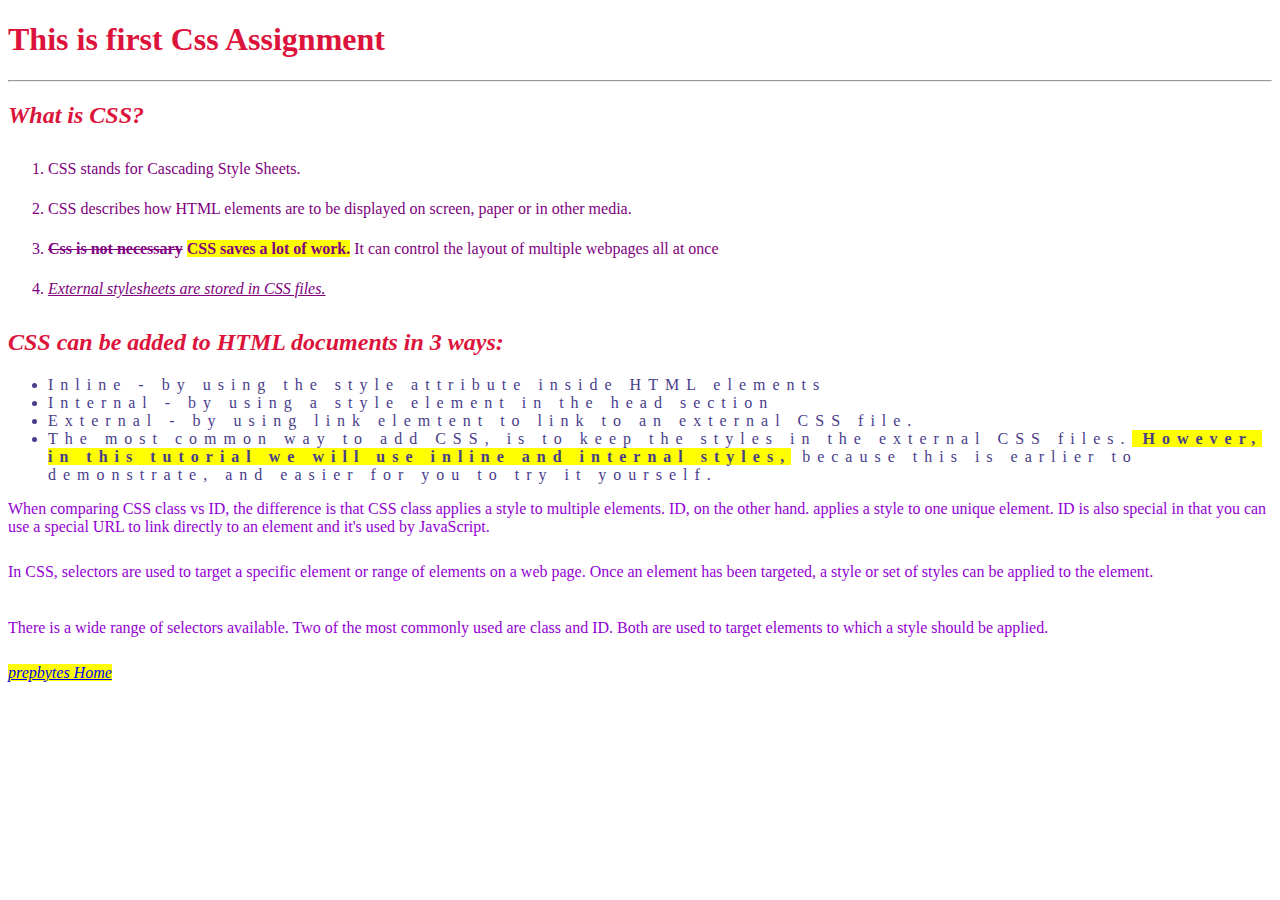
<file: HANDSON_1/index.html>
<!DOCTYPE html>
<html lang="en">
  <head>
    <meta charset="UTF-8" />
    <meta http-equiv="X-UA-Compatible" content="IE=edge" />
    <meta name="viewport" content="width=device-width, initial-scale=1.0" />
    <title>Document</title>
    <link rel="stylesheet" href="./style.css" />
  </head>
  <body>
    <h1 class="head">This is first Css Assignment</h1>
    <hr />
    <h2 class="head itl">What is CSS?</h2>
    <div id="list">
      <ol>
        <li>CSS stands for Cascading Style Sheets.</li>
        <li>
          CSS describes how HTML elements are to be displayed on screen, paper
          or in other media.
        </li>
        <li>
          <span id="cut">Css is not necessary</span>
          <span class="bg">CSS saves a lot of work.</span> It can control the
          layout of multiple webpages all at once
        </li>
        <li>
          <span id="under">External stylesheets are stored in CSS files.</span>
        </li>
      </ol>
    </div>
    <h2 class="head itl">CSS can be added to HTML documents in 3 ways:</h2>
    <div id="list2">
      <ul>
        <li>Inline - by using the style attribute inside HTML elements</li>
        <li>Internal - by using a style element in the head section</li>
        <li>
          External - by using link elemtent to link to an external CSS file.
        </li>
        <li>
          The most common way to add CSS, is to keep the styles in the external
          CSS files.<span class="bg">
            However, in this tutorial we will use inline and internal
            styles,</span
          >
          because this is earlier to demonstrate, and easier for you to try it
          yourself.
        </li>
      </ul>
    </div>
    <p class="para">
      When comparing CSS class vs ID, the difference is that CSS class applies a
      style to multiple elements. ID, on the other hand. applies a style to one
      unique element. ID is also special in that you can use a special URL to
      link directly to an element and it's used by JavaScript.
    </p>
    <p class="para space">
      In CSS, selectors are used to target a specific element or range of
      elements on a web page. Once an element has been targeted, a style or set
      of styles can be applied to the element.
    </p>
    <p class="para space">
      There is a wide range of selectors available. Two of the most commonly
      used are class and ID. Both are used to target elements to which a style
      should be applied.
    </p>
    <span class="new">
      <a href="https://www.prepbytes.com/">prepbytes Home</a>
    </span>
  </body>
</html>
</file>
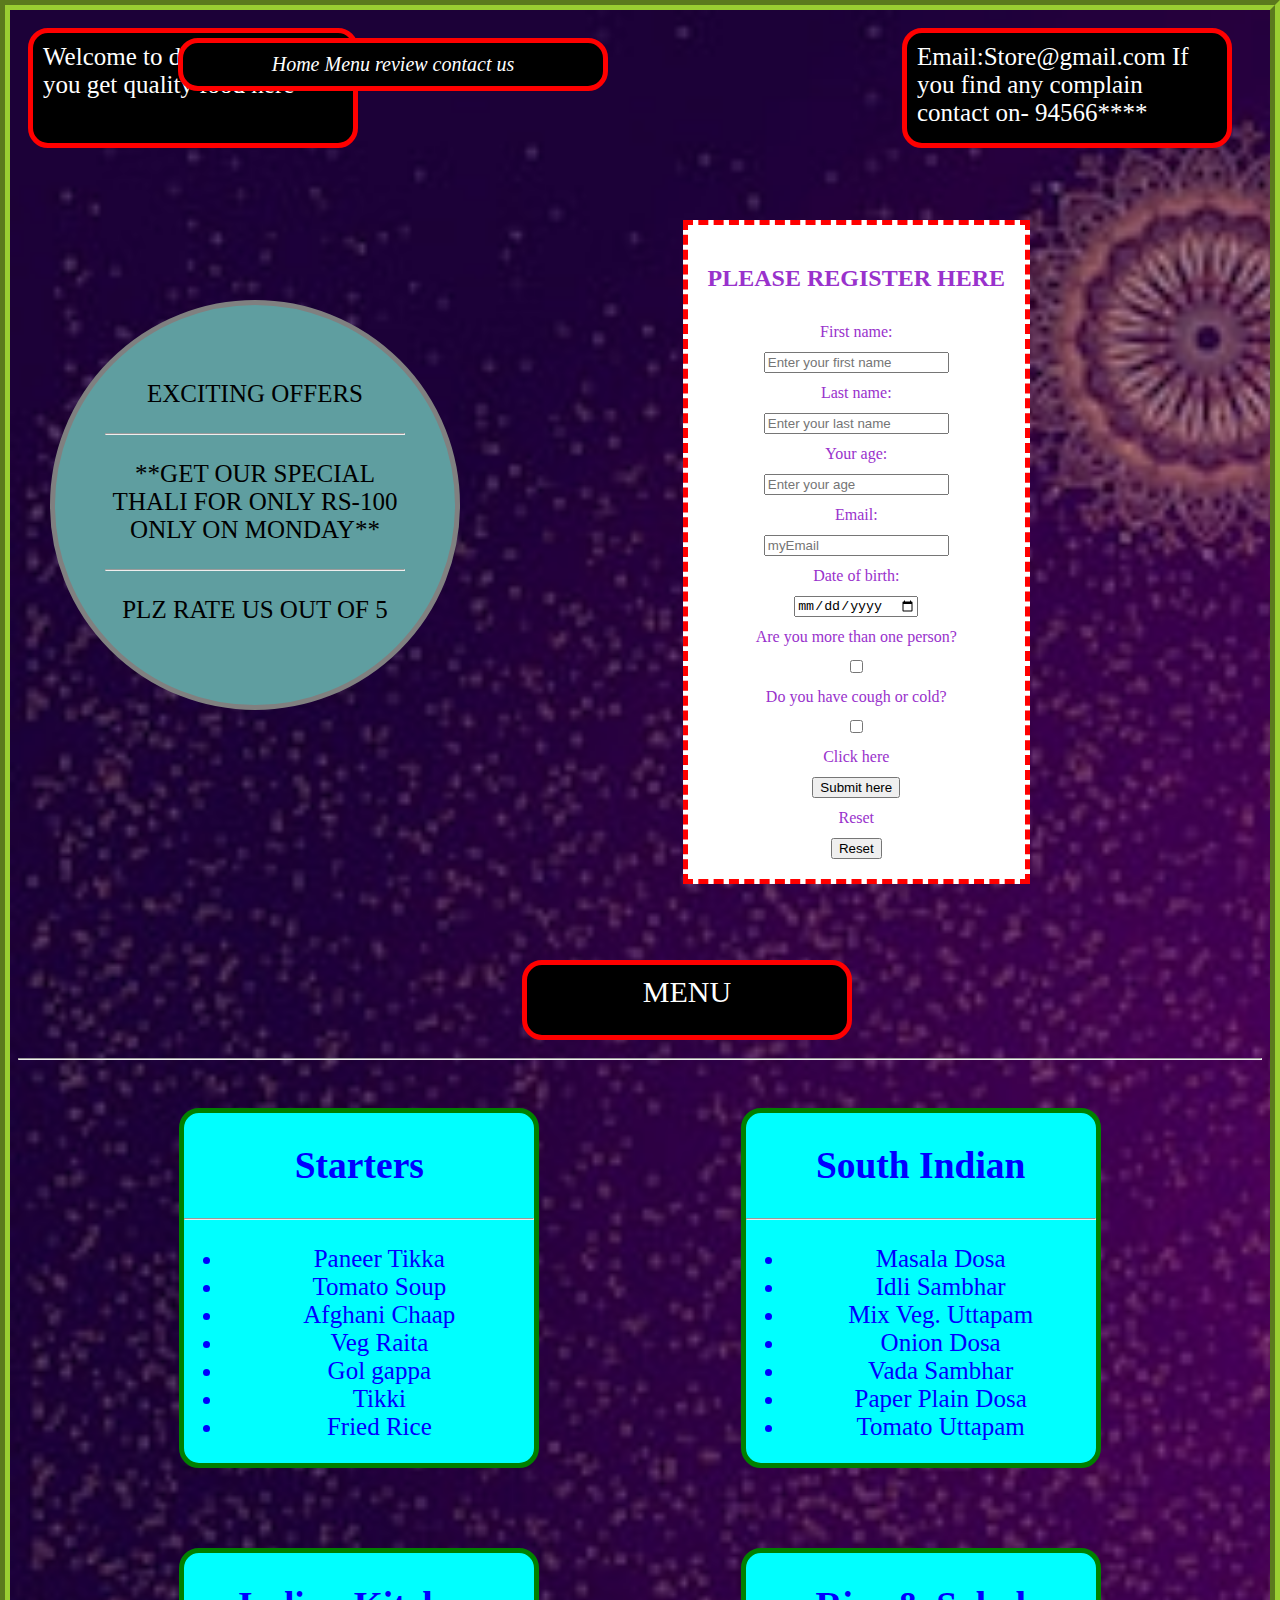
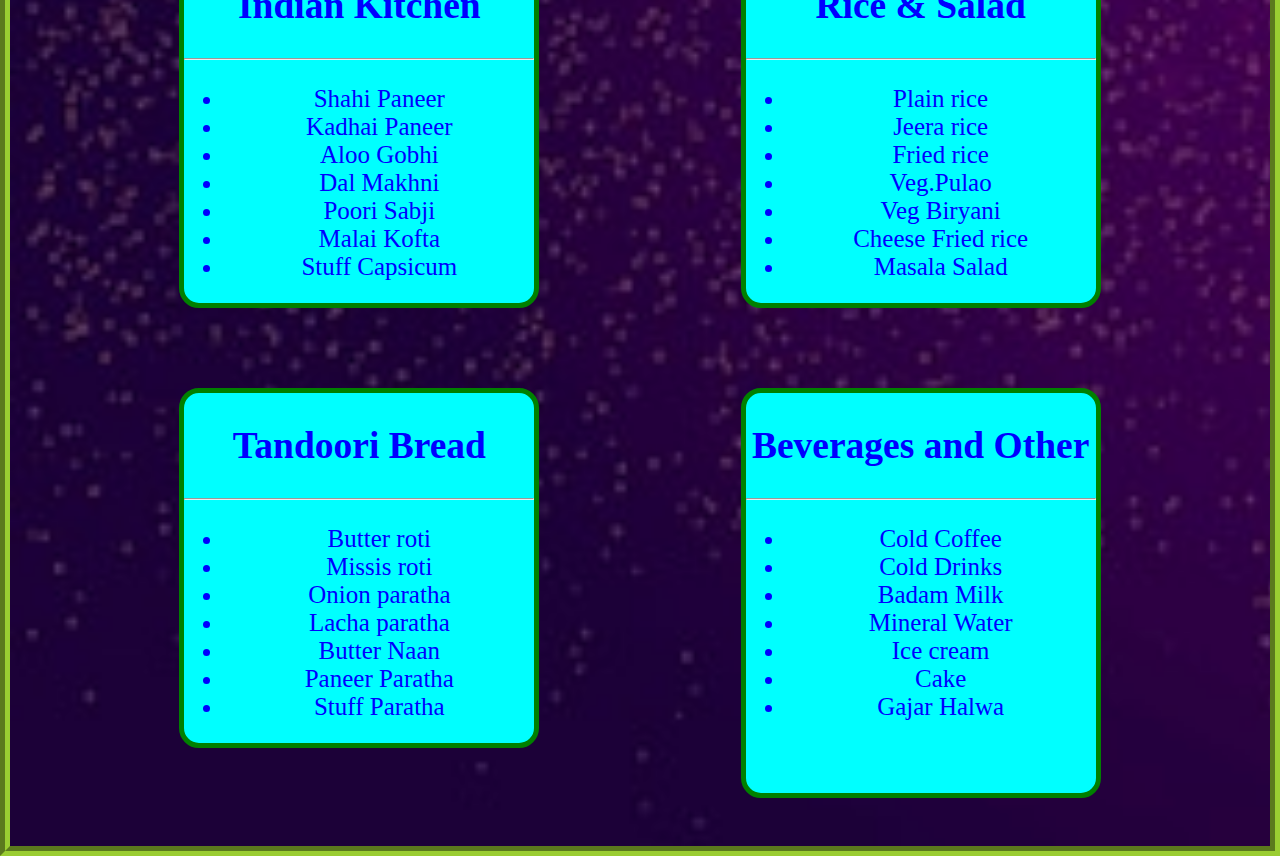
<file: HANDSON_2/index.html>
<!DOCTYPE html>
<html lang="en">
  <head>
    <meta charset="UTF-8" />
    <meta http-equiv="X-UA-Compatible" content="IE=edge" />
    <meta name="viewport" content="width=device-width, initial-scale=1.0" />
    <link rel="stylesheet" href="./style.css" />
    <title>Document</title>
  </head>
  <body>
    <div class="parent">
      <div class="box box1">
        Welcome to dhaba highway, you get quality food here
      </div>
      <div class="box box2">Home Menu review contact us</div>
      <div class="box box3">
        Email:Store@gmail.com If you find any complain contact on- 94566****
      </div>
    </div>
    <div class="circle">
      <p>EXCITING OFFERS</p>
      <hr />
      <p>**GET OUR SPECIAL THALI FOR ONLY RS-100 ONLY ON MONDAY**</p>
      <hr />
      <p>PLZ RATE US OUT OF 5</p>
    </div>
    <div class="form">
      <h2>PLEASE REGISTER HERE</h2>
      <form>
        <label class="space" for="fname">First name:</label> <br />
        <input
          type="text"
          name="fname"
          id="fname"
          placeholder="Enter your first name"
        />
        <br />
        <label class="space" for="lname">Last name:</label> <br />
        <input
          type="text"
          name="lname"
          id="lname"
          placeholder="Enter your last name"
        />
        <br />
        <label class="space" for="myage">Your age:</label> <br />
        <input
          type="number"
          name="myage"
          id="myage"
          placeholder="Enter your age"
        />
        <br />
        <label class="space" for="mymail">Email:</label> <br />
        <input type="email" name="mymail" id="mymail" placeholder="myEmail" />
        <br />
        <label class="space" for="dob">Date of birth:</label> <br />
        <input type="date" name="dob" id="dob" /> <br />
        <label class="space" for="option">Are you more than one person?</label>
        <br />
        <input type="checkbox" name="option" id="option" value="check" />
        <br />
        <label class="space" for="option1">Do you have cough or cold?</label>
        <br />
        <input
          type="checkbox"
          name="option1"
          id="option1"
          value="check"
        /><br />
        <label class="space" for="submit">Click here</label> <br />
        <button type="submit">Submit here</button> <br />
        <label class="space" for="reset">Reset</label> <br />
        <button type="reset">Reset</button> <br />
      </form>
    </div>
    <div class="menu">MENU</div>
    <hr class="line" />
    <div class="flexbox">
      <div class="list">
        <h2>Starters</h2>
        <hr />
        <ul>
          <li>Paneer Tikka</li>
          <li>Tomato Soup</li>
          <li>Afghani Chaap</li>
          <li>Veg Raita</li>
          <li>Gol gappa</li>
          <li>Tikki</li>
          <li>Fried Rice</li>
        </ul>
      </div>
      <div class="list">
        <h2>South Indian</h2>
        <hr />
        <ul>
          <li>Masala Dosa</li>
          <li>Idli Sambhar</li>
          <li>Mix Veg. Uttapam</li>
          <li>Onion Dosa</li>
          <li>Vada Sambhar</li>
          <li>Paper Plain Dosa</li>
          <li>Tomato Uttapam</li>
        </ul>
      </div>
      <div class="list">
        <h2>Indian Kitchen</h2>
        <hr />
        <ul>
          <li>Shahi Paneer</li>
          <li>Kadhai Paneer</li>
          <li>Aloo Gobhi</li>
          <li>Dal Makhni</li>
          <li>Poori Sabji</li>
          <li>Malai Kofta</li>
          <li>Stuff Capsicum</li>
        </ul>
      </div>
      <div class="list">
        <h2>Rice & Salad</h2>
        <hr />
        <ul>
          <li>Plain rice</li>
          <li>Jeera rice</li>
          <li>Fried rice</li>
          <li>Veg.Pulao</li>
          <li>Veg Biryani</li>
          <li>Cheese Fried rice</li>
          <li>Masala Salad</li>
        </ul>
      </div>
      <div class="list">
        <h2>Tandoori Bread</h2>
        <hr />
        <ul>
          <li>Butter roti</li>
          <li>Missis roti</li>
          <li>Onion paratha</li>
          <li>Lacha paratha</li>
          <li>Butter Naan</li>
          <li>Paneer Paratha</li>
          <li>Stuff Paratha</li>
        </ul>
      </div>
      <div class="list size">
        <h2>Beverages and Other</h2>
        <hr />
        <ul>
          <li>Cold Coffee</li>
          <li>Cold Drinks</li>
          <li>Badam Milk</li>
          <li>Mineral Water</li>
          <li>Ice cream</li>
          <li>Cake</li>
          <li>Gajar Halwa</li>
        </ul>
      </div>
    </div>
  </body>
</html>
</file>
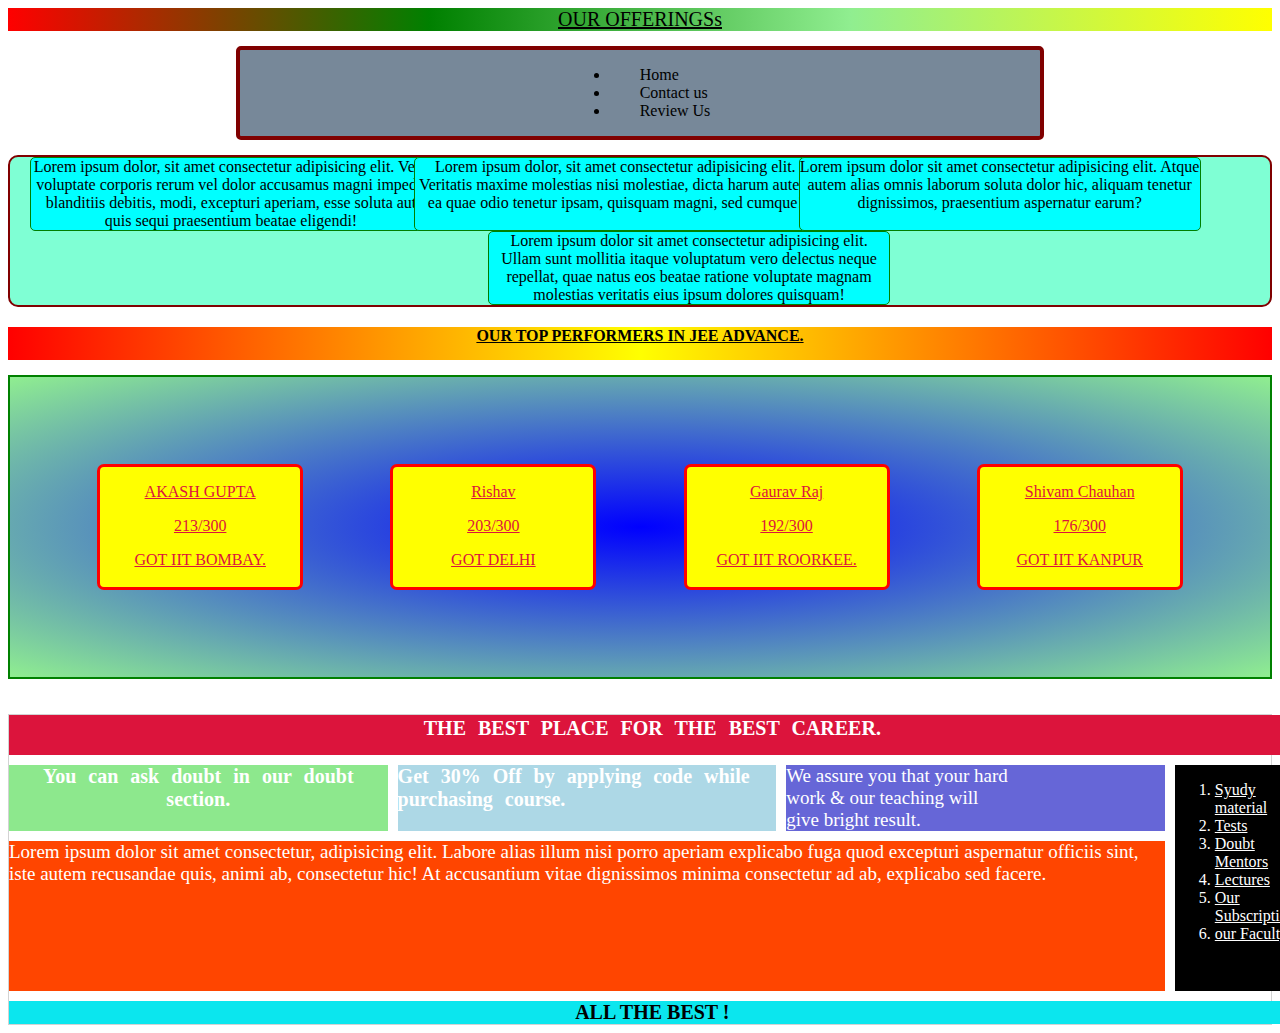
<file: HANDSON_4/index.html>
<!DOCTYPE html>
<html lang="en">
  <head>
    <meta charset="UTF-8" />
    <meta http-equiv="X-UA-Compatible" content="IE=edge" />
    <meta name="viewport" content="width=device-width, initial-scale=1.0" />
    <link rel="stylesheet" href="./style.css" />
    <title>Handson4</title>
  </head>
  <body>
    <div class="head1">OUR OFFERINGSs</div>
    <div class="nav">
      <ul>
        <li>Home</li>
        <li>Contact us</li>
        <li>Review Us</li>
      </ul>
    </div>
    <div class="parent1">
      <div class="child1 box1">
        Lorem ipsum dolor, sit amet consectetur adipisicing elit. Velit
        voluptate corporis rerum vel dolor accusamus magni impedit blanditiis
        debitis, modi, excepturi aperiam, esse soluta aut quis sequi praesentium
        beatae eligendi!
      </div>
      <div class="child1 box2">
        Lorem ipsum dolor, sit amet consectetur adipisicing elit. Veritatis
        maxime molestias nisi molestiae, dicta harum autem ea quae odio tenetur
        ipsam, quisquam magni, sed cumque!
      </div>
      <div class="child1 box3">
        Lorem ipsum dolor sit amet consectetur adipisicing elit. Atque autem
        alias omnis laborum soluta dolor hic, aliquam tenetur dignissimos,
        praesentium aspernatur earum?
      </div>
      <div class="child1 box4">
        Lorem ipsum dolor sit amet consectetur adipisicing elit. Ullam sunt
        mollitia itaque voluptatum vero delectus neque repellat, quae natus eos
        beatae ratione voluptate magnam molestias veritatis eius ipsum dolores
        quisquam!
      </div>
    </div>
    <div class="head2">OUR TOP PERFORMERS IN JEE ADVANCE.</div>
    <div class="parent2">
      <div class="child2 box5">
        <p class="text">AKASH GUPTA</p>
        <p class="text">213/300</p>
        <p class="text">GOT IIT BOMBAY.</p>
      </div>
      <div class="child2 box6">
        <p class="text">Rishav</p>
        <p class="text">203/300</p>
        <p class="text">GOT DELHI</p>
      </div>
      <div class="child2 box7">
        <p class="text">Gaurav Raj</p>
        <p class="text">192/300</p>
        <p class="text">GOT IIT ROORKEE.</p>
      </div>
      <div class="child2 box8">
        <p class="text">Shivam Chauhan</p>
        <p class="text">176/300</p>
        <p class="text">GOT IIT KANPUR</p>
      </div>
    </div>
    <div class="parent3">
      <div class="child3 box9">
        <p class="text1">THE BEST PLACE FOR THE BEST CAREER.</p>
      </div>

      <div class="child3 box10">
        <p class="text1">You can ask doubt in our doubt section.</p>
      </div>
      <div class="child3 box11">
        <p class="text1">
          Get 30% Off by applying code while purchasing course.
        </p>
      </div>
      <div class="child3 box12">
        <p class="text2">
          We assure you that your hard <br />work & our teaching will<br />
          give bright result.
        </p>
      </div>
      <div class="child3 box14">
        <ol class="list2">
          <li>Syudy material</li>
          <li>Tests</li>
          <li>Doubt Mentors</li>
          <li>Lectures</li>
          <li>Our Subscription</li>
          <li>our Faculty</li>
        </ol>
      </div>
      <div class="child3 box13">
        <p class="text2">
          Lorem ipsum dolor sit amet consectetur, adipisicing elit. Labore alias
          illum nisi porro aperiam explicabo fuga quod excepturi aspernatur
          officiis sint, iste autem recusandae quis, animi ab, consectetur hic!
          At accusantium vitae dignissimos minima consectetur ad ab, explicabo
          sed facere.
        </p>
      </div>

      <div class="child3 box15">
        <p class="text3">ALL THE BEST !</p>
      </div>
    </div>
  </body>
</html>
</file>
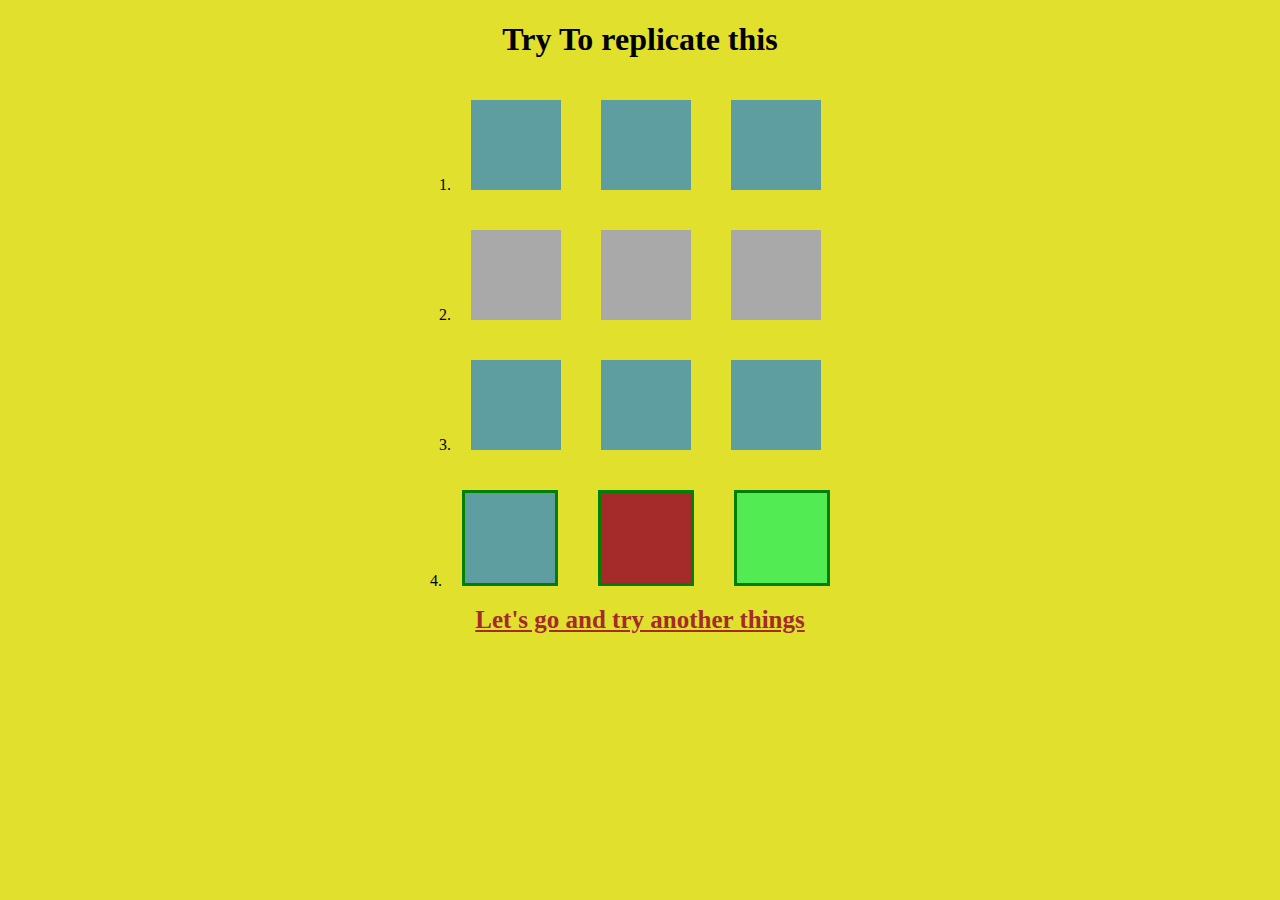
<file: HANDSON_5/index.html>
<!DOCTYPE html>
<html lang="en">
  <head>
    <meta charset="UTF-8" />
    <meta http-equiv="X-UA-Compatible" content="IE=edge" />
    <meta name="viewport" content="width=device-width, initial-scale=1.0" />
    <link rel="stylesheet" href="./style.css" />
    <title>handson5</title>
  </head>
  <body>
    <h1 class="head">Try To replicate this</h1>
    <div class="parent1">
      <div>1.</div>
      <div class="child1"></div>
      <div class="child1"></div>
      <div class="child1"></div>
    </div>
    <div class="parent2">
      <div>2.</div>
      <div class="child2"></div>
      <div class="child2"></div>
      <div class="child2"></div>
    </div>
    <div class="parent3">
      <div>3.</div>
      <div class="child3"></div>
      <div class="child3"></div>
      <div class="child3"></div>
    </div>
    <div class="parent4">
      <div>4.</div>
      <div class="child4"></div>
      <div class="child5"></div>
      <div class="child6"></div>
    </div>
    <div class="text">
      <a class="col" href="./index2.html">Let's go and try another things</a>
    </div>
  </body>
</html>
</file>
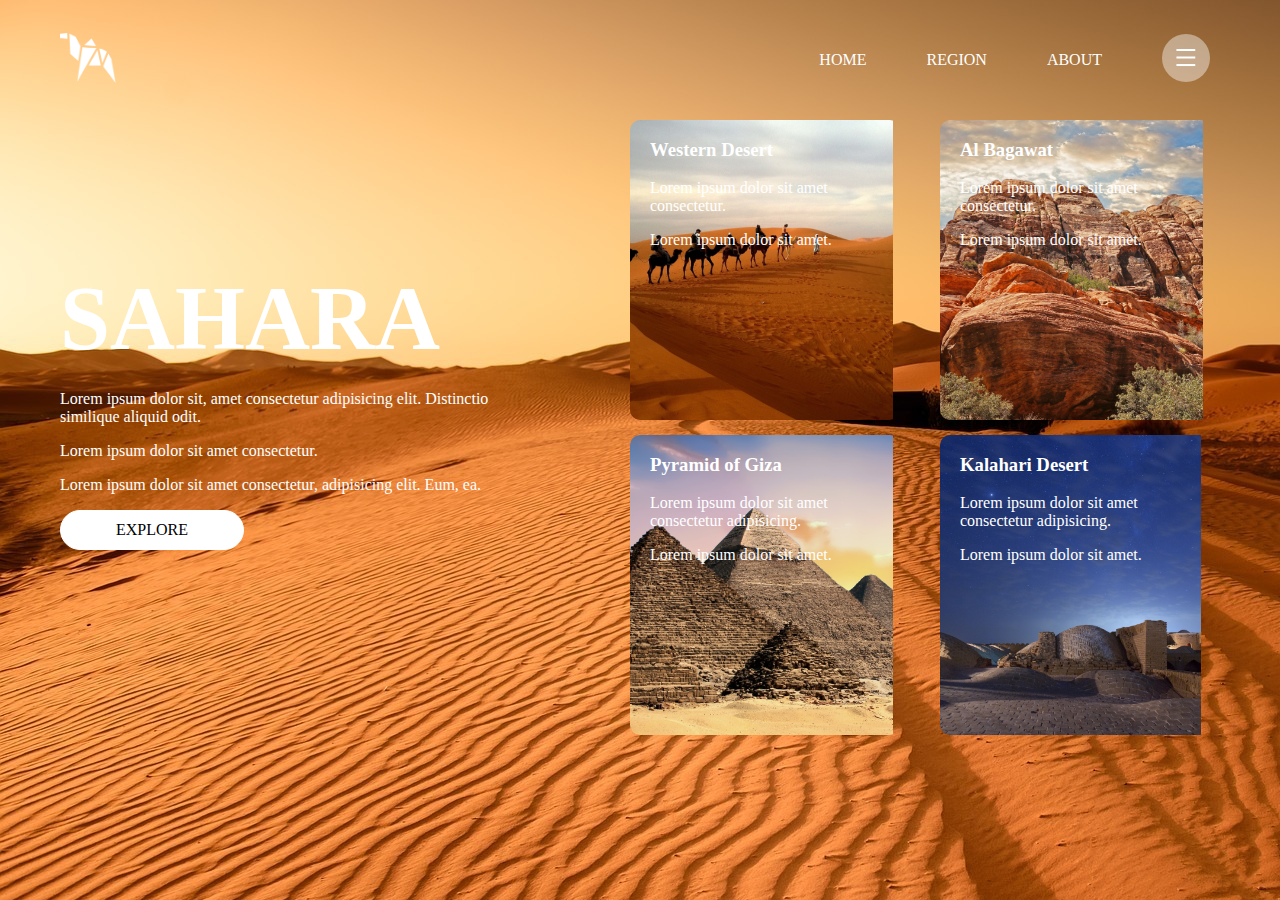
<file: HANDSON_6/index.html>
<!DOCTYPE html>
<html lang="en">
  <head>
    <meta charset="UTF-8" />
    <meta http-equiv="X-UA-Compatible" content="IE=edge" />
    <meta name="viewport" content="width=device-width, initial-scale=1.0" />
    <link rel="stylesheet" href="./style.css" />
    <title>Handson6</title>
  </head>
  <body>
    <a href="#"> <img class="logo" src="./media/logo.png" /> </a>
    <ul>
      <li><a href="#">HOME</a></li>
      <li><a href="#">REGION</a></li>
      <li><a href="#">ABOUT</a></li>
      <li>
        <a href="#"> <img src="./media/menu.png" /></a>
      </li>
    </ul>
    <div class="part1">
      <h1 class="head">SAHARA</h1>
      <p class="text">
        Lorem ipsum dolor sit, amet consectetur adipisicing elit. Distinctio
        similique aliquid odit.
      </p>
      <p class="text">Lorem ipsum dolor sit amet consectetur.</p>
      <p class="text">
        Lorem ipsum dolor sit amet consectetur, adipisicing elit. Eum, ea.
      </p>
      <div class="exp">EXPLORE</div>
    </div>
    <div class="part2">
      <div class="child box1">
        <h3 class="text2">Western Desert</h3>
        <p class="text2">Lorem ipsum dolor sit amet consectetur.</p>
        <p class="text2">Lorem ipsum dolor sit amet.</p>
      </div>
      <div class="child box2">
        <h3 class="text2">Al Bagawat</h3>
        <p class="text2">Lorem ipsum dolor sit amet consectetur.</p>
        <p class="text2">Lorem ipsum dolor sit amet.</p>
      </div>
      <div class="child box3">
        <h3 class="text2">Pyramid of Giza</h3>
        <p class="text2">Lorem ipsum dolor sit amet consectetur adipisicing.</p>
        <p class="text2">Lorem ipsum dolor sit amet.</p>
      </div>
      <div class="child box4">
        <h3 class="text2">Kalahari Desert</h3>
        <p class="text2">Lorem ipsum dolor sit amet consectetur adipisicing.</p>
        <p class="text2">Lorem ipsum dolor sit amet.</p>
      </div>
    </div>
  </body>
</html>
</file>
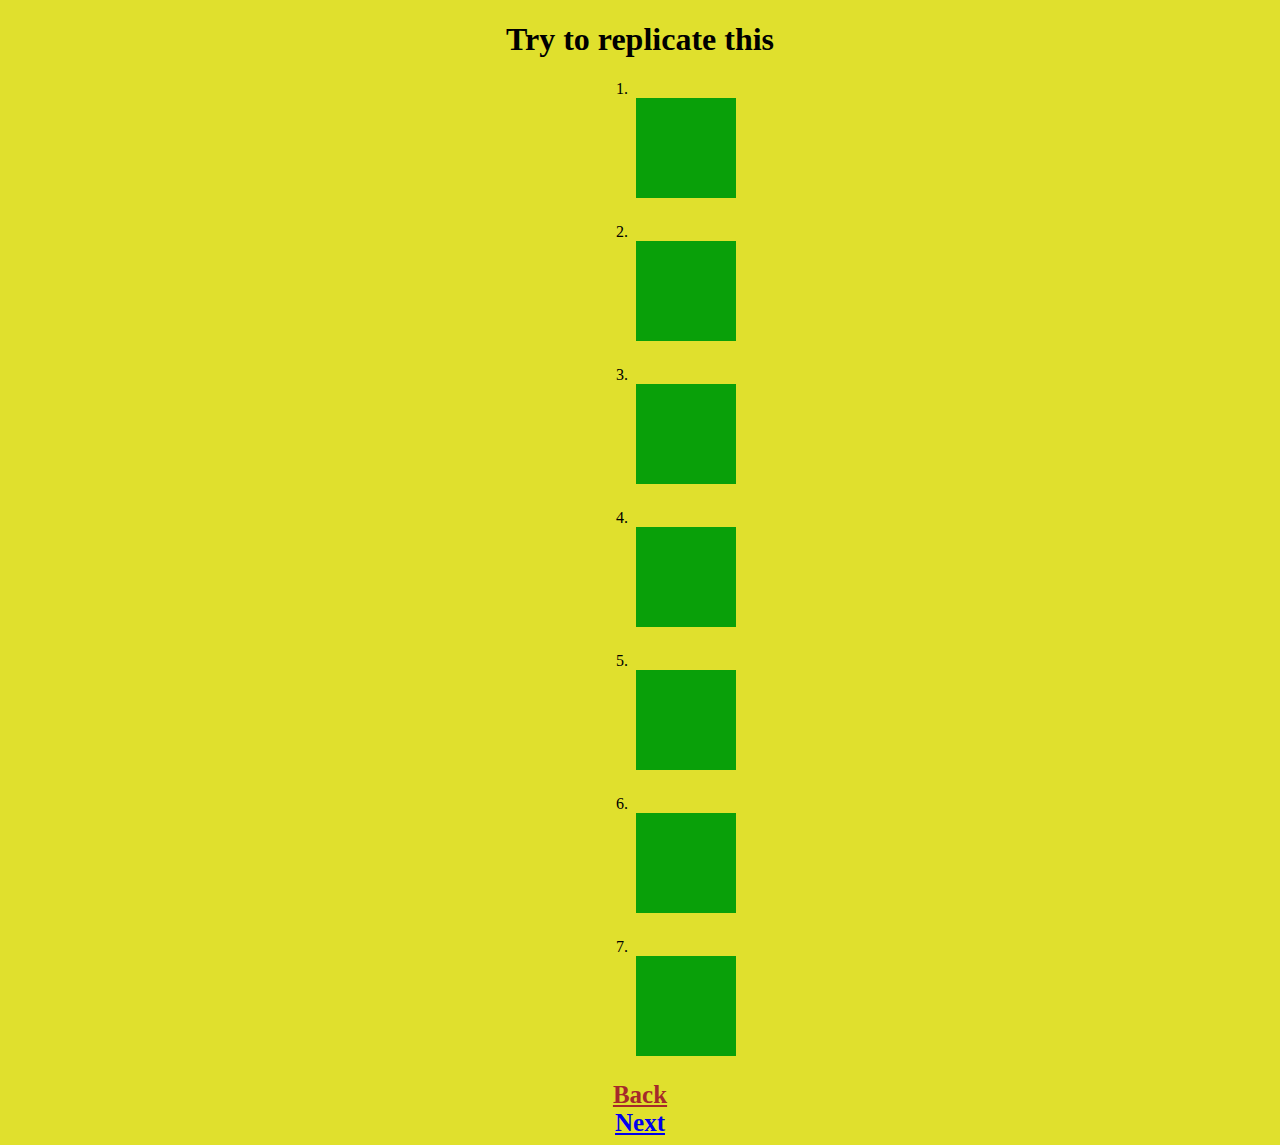
<file: HANDSON_5/index2.html>
<!DOCTYPE html>
<html lang="en">
  <head>
    <meta charset="UTF-8" />
    <meta http-equiv="X-UA-Compatible" content="IE=edge" />
    <meta name="viewport" content="width=device-width, initial-scale=1.0" />
    <link rel="stylesheet" href="./style.css" />
    <title>Handson5</title>
  </head>
  <body>
    <h1 class="head">Try to replicate this</h1>
    <div class="parent5">
      <div>1.</div>
      <div class="box first"></div>
      <div>2.</div>
      <div class="box second"></div>
      <div>3.</div>
      <div class="box third"></div>
      <div>4.</div>
      <div class="box fourth"></div>
      <div>5.</div>
      <div class="box fifth"></div>
      <div>6.</div>
      <div class="box sixth"></div>
      <div>7.</div>
      <div class="box seventh"></div>
    </div>
    <div class="text">
      <a class="col" href="./index.html">Back</a>
      <a href="./index3.html">Next</a>
    </div>
  </body>
</html>
</file>
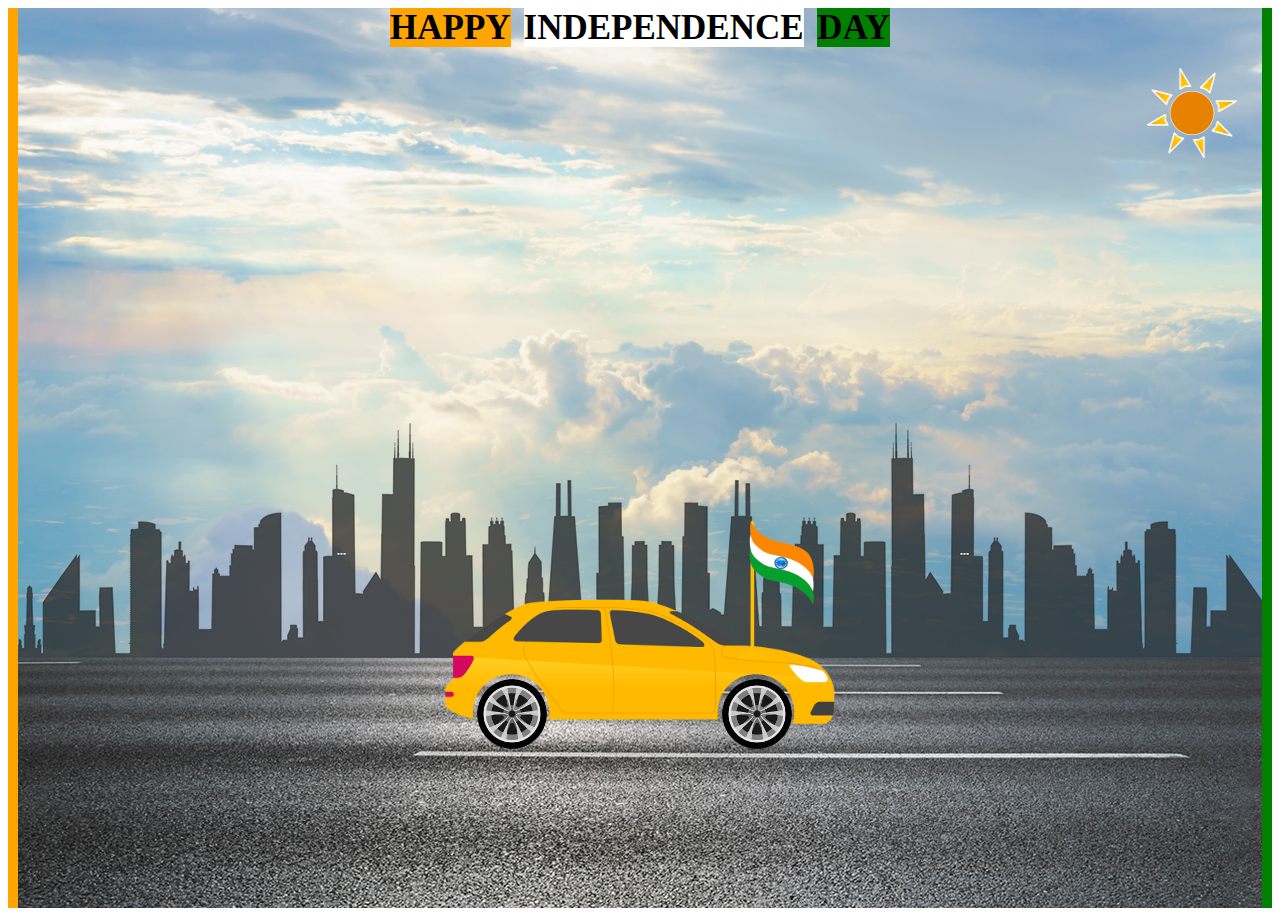
<file: HANDSON_5/index3.html>
<!DOCTYPE html>
<html lang="en">
  <head>
    <meta charset="UTF-8" />
    <meta http-equiv="X-UA-Compatible" content="IE=edge" />
    <meta name="viewport" content="width=device-width, initial-scale=1.0" />
    <link rel="stylesheet" href="./style.css" />
    <title>Handson5</title>
  </head>
  <body class="page3">
    <div class="bg">
      <div class="text3">
        <span class="t1">HAPPY</span><span class="t2">INDEPENDENCE</span>
        <span class="t3">DAY</span>
      </div>
      <div class="sun"><img src="./media/sun.png" /></div>
      <div class="road"></div>
      <div class="city"></div>
      <div class="vehicle">
        <img src="./media/car.png" />
      </div>
      <div class="flag">
        <img src="./media/flag.png" />
      </div>
      <div class="wheel">
        <img src="./media/wheel.png" class="b_wheel" />
        <img src="./media/wheel.png" class="f_wheel" />
      </div>
    </div>
  </body>
</html>
</file>
<file: HANDSON_1/style.css>
.head{
    color:crimson;
}
.itl{
    font-style:italic;
}
#list{
    color:purple;
    line-height:40px;
}
#cut{
    text-decoration: line-through;
    font-weight:bold;
}
.bg{
    background-color:yellow;
    font-weight:bold;
}
#under{
    font-style:italic;
    text-decoration:underline;
}
#list2{
    color:darkslateblue;
    letter-spacing:7px;
}
.para{
    color:darkviolet;
 }
 .space{
    line-height:40px;
 }
 .new{
    font-style:italic;
    color:red;
    background-color:yellow;
    text-decoration:none;
 }
</file>
<file: HANDSON_2/style.css>
html{
   
    border:10px groove yellowgreen;
}
body{
    /* min-height:100%; */
   
    background-image:url("./media/mandala-illustration_53876-75291.jpg");
    background-repeat:no-repeat;
    background-size:cover;
}
.parent{
   display:flex;
   position: relative ; 
}
.box{
    border: 5px solid red;
    padding:10px;
    background-color:black;
    color:white;
    border-radius: 20px;
    margin:10px;
    font-size:20px;
} 
.box1{
    height: 90px;
    width:300px;
    font-size:25px;
}
.box2{
    position:absolute;
    left: 150px;
    top: 10px;
    width: 400px;
    text-align: center;
    font-style:italic;
}
.box3{
    position:absolute;
    height:90px;
    width:300px;
    font-size: 25px;
    right:20px;
}

.circle{
    border: 5px solid grey;
    background-color:cadetblue;
    height: 300px;
    width:300px;
    border-radius:50%;
    padding:50px;
    text-align:center;
    font-size:25px;
    position:absolute;
    top: 300px;
    left: 50px;
}
.form{
    border:5px dashed red;
    background-color: white;
    text-align:center;
    color:darkorchid;
    padding:20px;
    position:absolute;
    top: 220px;
    right: 250px;
}
.space{
    line-height:40px;
}
.menu{
    border: 5px solid red;
    padding:10px;
    background-color:black;
    color:white;
    border-radius: 20px;
    margin:10px;
    font-size:30px;
    text-align:center;
    position:absolute;
    top:950px;
    left: 40%;
    padding:10px;
    height:50px;
    width: 300px;
}
.line{
   margin-top: 900px;
}
.flexbox{
    display:flex;
    flex-flow:row wrap;
    justify-content:space-evenly;
}
.list{
    border:5px solid green;
    border-radius:20px;
    color:blue;
    background-color:aqua;
    margin:40px;
    text-align:center;
    font-size:25px;
    width: 350px;
    height: 350px;
}
.size{
    height: 400px;
}
</file>
<file: HANDSON_4/style.css>
.head1{
    
    background-image: linear-gradient(90deg,red,green,lightgreen,yellow);
    font-size: 20px;
    text-align: center;
    text-decoration: underline;
    margin-bottom: 15px;
}
.nav{
    border: 4px solid maroon;
    border-radius: 5px;
    background-color: lightslategray;
    display: flex;
    justify-content: center;
    align-items: center;
    width: 800px;
    margin: auto;
    
}
ul li{
    padding-left:30px;
}
.parent1{
    border: 2px solid maroon;
    border-radius: 10px;
    background-color: aquamarine;
    margin-top:15px;
    display:grid;
    grid-template-columns:repeat(3, 30.5%);
}
.child1{
    margin-left:20px;
    border: 1.9px solid green;
    border-radius: 5px;
    background-color:aqua;
    width:400px;
    text-align:center;
}
.box4{
    position:relative;
    left:458px;
}
.head2{
    font-weight: bold;
    background-image: linear-gradient(90deg,red, yellow, red);
    text-align: center;
    margin-top: 20px;
    text-decoration: underline;
    padding-bottom: 15px;
}
.parent2{
    border: 2px solid green;
    background-image: radial-gradient(ellipse,blue,lightgreen);
    margin-top: 15px;
    height:300px;
    display:flex;
    flex-wrap:wrap;
    justify-content:space-evenly;
    align-items:center;
}
.child2{
    border: 3px solid red;
    border-radius:7px;
    height: 120px;
    width:200px;
    background-color:yellow;
    color:crimson;
    text-decoration:underline;
    text-align:center;
}
.parent3{
    border: 1px solid lightgrey;
    margin-top: 35px;
    display: grid;
    grid-template-columns: 30% 30% 30%;
    gap: 10px 10px;
}
.text1{
    margin:0px;
    font-size:20px;
    word-spacing:7px;
    color:white;
    font-weight:bold;
}
.box9{
     
     background-color:crimson;
     padding-top:2px;
     padding-bottom:15px;
     text-align:center;
     grid-column:1/5;
}
.box10{
    background-color: rgb(141, 232, 141);
    text-align:center;
}
.box11{
   background-color:lightblue;
   text-align:left;
}
.box12{
    background-color:rgb(102, 102, 215);
    text-align:left;
}
.text2{
    color:white;
    font-family:Cambria, Cochin, Georgia, Times, 'Times New Roman', serif;
    font-size: 19px;
    margin:0px;
}
.box13{
    background-color:orangered;
    grid-column: 1/4;
    grid-row:3/4;
    height:150px;
}
.box14{
    background-color:black;
    color:white;
    text-decoration:underline;
    grid-row:2/4;
    
}
.box15{
    background-color:rgb(11, 230, 238);
    text-align:center;
    grid-column:1/5;
}
.text3{
    margin:0px;
    font-weight:bold;
    font-size:20px;
}
</file>
<file: HANDSON_5/style.css>
body{
    background-color: rgb(224, 224, 45);
    /* text-align:center; */
}
.head{
    text-align: center;
}
.parent1{
    display: flex;
    justify-content: center;
    align-items: baseline;
}
.child1{
    height:90px;
    width:90px;
    margin:20px;
    background-color:cadetblue;
    animation-name:parent1;
    animation-duration:2.5s;
    animation-iteration-count:infinite;
    animation-direction: alternate;
}
@keyframes parent1{
    0%{
        transform:skewX(25deg);
    }
    100%{
        transform:skewX(-25deg);
    }
}
.parent2{
    display:flex;
    justify-content:center;
    align-items:baseline;
}
.child2{
    height:90px;
    width:90px;
    margin:20px;
    background-color:darkgray;
    animation-name:parent2;
    animation-duration:2s;
    animation-iteration-count:infinite;
    animation-direction:alternate;
}
@keyframes parent2{
    0%{
        transform:skewY(25deg);
    }
    100%{
        transform:skewY(-25deg);
    }
}
.parent3{
    display:flex;
    justify-content:center;
    align-items:baseline;
}
.child3{
    height:90px;
    width:90px;
    margin:20px;
    background-color:cadetblue;
    animation-name:parent3;
    animation-duration:3s;
    animation-iteration-count:infinite;
    animation-direction:normal;
}
@keyframes parent3{
    100%{
        transform:rotate(360deg);
    }
}
.parent4{
    display:flex;
    justify-content:center;
    align-items:baseline;
}
.child4{
    height: 90px;
    width:90px;
    margin:20px;
    background-color:cadetblue;
    border:3px solid green;
    animation-name: child4;
    animation-duration:1.8s;
    animation-iteration-count: infinite;
    animation-direction:alternate;
    /* animation-timing-function:ease-in; */
}
@keyframes child4{
    0%{
       /* height:40px;
       width:90px; */
       transform:scaleY(0.5);
    }
    100%{
       /* height:90px; */
       transform:scaleY(1);
    }
}
.child5{
    height:90px;
    width:90px;
    margin:20px;
    background-color:brown;
    border:3px solid green;
    animation-name:child5;
    animation-duration:1.8s;
    animation-iteration-count:infinite;
    animation-direction:alternate;
}
@keyframes child5{
    0%{
        transform:scaleX(0.5);
    }
    100%{
        transform:scaleX(1);
    }
}
.child6{
    height:90px;
    width:90px;
    margin:20px;
    background-color:rgb(83, 235, 83);
    border:3px solid green;
    animation-name:child6;
    animation-duration:1.8s;
    animation-iteration-count:infinite;
    animation-direction:alternate;
}
@keyframes child6{
    0%{
       /* transform-origin:center; */
       transform:rotate(-0.25turn);
    }
    100%{
        /* transform-origin:center; */
        transform:rotate(0.30turn);
    }
}
.text{
    text-align: center;
    font-size: 25px;
    font-weight: bold;
    /* margin-left: 181px; */
}
a{
    display:block;
}
.col{
    color:brown;
}
.parent5{
    justify-content: center;
    display: flex;
    flex-flow: column;
    align-content: center;
    margin-left: 608px;
    
}
.box{
    height: 100px;
    width: 100px;
    margin-bottom: 25px;
    background-color: rgb(9, 160, 9);
    margin-left: 20px;
    transition: width 2s, height 3s;
}
.first:hover{
    width:300px;
    transition-timing-function:ease-out;
}
.second:hover{
    width:300px;
    height:350px;
    transition-delay:1s;
    transition-timing-function:ease-out;
}
.third:hover{
    width:300px;
    transition-timing-function:linear;
}
.fourth:hover{
    width:300px;
    transition-timing-function:ease;
}
.fifth:hover{
    width:300px;
    transition-timing-function:ease-in;
}
.sixth:hover{
    width:300px;
    transition-timing-function:ease-out;
}
.seventh:hover{
    width:300px;
    transition-timing-function:ease-in-out;
}
.page3{
    /* margin:0px; */
    background-color:white;
    border-left:10px solid orange;
    border-right:10px solid green;
}
.bg{
    height:100vh;
    width:100%;
    background-image:url(./media/sky.jpg);
    background-size:cover;
    background-position:center;
    position:relative;
    overflow-x: hidden;
}
.text3{
    text-align:center;
    font-size:35px;
    font-weight:bold;
}
.t1{
    background-color:orange;
    margin-right:13px;
}
.t2{
    background-color:white;
    margin-right:5px;
}
.t3{
    background-color:green;
}
.sun img{
    height:90px;
    width:90px;
}
.sun{
    position:absolute;
    top:60px;
    right:25px;
    animation:sun 25s linear infinite;
}
@keyframes sun{
    100%{
        transform:translateX(-320px);
    }
}
.road{
    height: 250px;
    width: 500%;
    display: block;
    background-image:url(./media/road.jpg);
    position:absolute;
    bottom: 0;
    left: 0;
    right: 0;
    z-index: 1;
    background-repeat: repeat-x;
    animation: road 5s linear infinite;
}
@keyframes road{
    100%{
        transform:translateX(-3400px);
    }
}
.city{
    height: 250px;
    width: 500%;
    background-image:url(./media/city.png);
    position:absolute;
    bottom:250px;
    left:0;
    right:0;
    display:block;
    background-repeat: repeat-x;
    z-index: 1;
    animation: city 20s linear infinite;
}
@keyframes city{
    100%{
        transform:translateX(-2000px);
    }
}
.vehicle{
    width:400px;
    left:50%;
    bottom:150px;
    transform:translateX(-50%);
    position:absolute;
    z-index:2;
}
.vehicle img{
    width:100%;
    animation: vehicle 1s linear infinite;
}
@keyframes vehicle{
    100%{
        transform:translateY(1px);
    }
    50%{
        transform:translateY(-1px);
    }
    0%{
        transform:translateY(1px);
    }
}
.flag{
    width:200px;
    left:60%;
    bottom:210px;
    transform:translateX(-50%);
    position:absolute;
    z-index:2;
}
.flag img{
    width:100%;
}
.wheel{
    left:50%;
    bottom: 155px;
    position:absolute;
    transform:translateX(-50%);
    z-index:2;
}
.wheel img{
    height:70px;
    width:70px;
    animation: wheel 1s linear infinite;
}
.b_wheel{
    left:-91px;
    position:relative;
}
.f_wheel{
    left:80px;
    position:relative;
}
@keyframes wheel{
    100%{
        transform:rotate(360deg);
    }
}
</file>
<file: HANDSON_6/style.css>
body{
   background-image: url(./media/shara\ desert.jpg);
   background-repeat: no-repeat;
   margin-left: 60px;
   margin-right: 60px;
}
ul{
    list-style-type:none;
    display:flex;
    align-items:center;
    float:right;
}
li{
    padding:10px;
    display:inline;
    margin-left:40px;
}
a{
    color:white;
    text-decoration:none;
}
.logo{
    height: 50px;
    margin-top: 25px;
}
.part1{
    width: 430px;
    color: white;
    position: relative;
    top: 120px;
}
.head{
    font-size: 90px;
    margin-bottom: 20px;
}
.exp{
    border: 1px solid white;
    background-color: white;
    color: black;
    width: max-content;
    padding: 10px 55px;
    border-radius: 30px;
}
.part2{
    width: 600px;
    display: grid;
    grid-template-columns: auto auto;
    grid-template-rows: auto auto;
    grid-gap: 15px 20px;
    position: absolute;
    right: 50px;
    top: 120px;
}
.child{
    height:300px;
    width: 250px;
    border-radius:10px;
    padding-left:20px;
    transition-duration:1s;
}
.child:hover{
   transform:translateY(-7px);
}
.box1{
    background-image:url("./media/pic-1.png");
    background-size:contain;
    background-repeat:no-repeat;
}
.box2{
    background-image:url("./media/pic-2.png");
    background-size:contain;
    background-repeat: no-repeat;
}
.box3{
    background-image:url("./media/pic-3.png");
    background-size:contain;
    background-repeat: no-repeat;
}
.box4{
    background-image:url("./media/pic-4.png");
    background-size:contain;
    background-repeat: no-repeat;
}
.text2{
    color:white;
}
@media only screen and (max-width:856px){
    body{
        background-repeat:repeat-y;
    }
    .part1{
        width: 100%;
        color: white;
        position: relative;
        top: 0px;
    }
    .part2{
        width: 100%;
        display: grid;
        grid-template-columns: auto auto;
        grid-template-rows: auto auto;
        grid-row-gap: 25px;
        position: relative;
        top: 30px;
        left: 80px;
    }
    .box1{
      
        grid-column:1/2;
        grid-row:1/2;
        background-size:cover;
    }
    .box2{
        grid-column:1/2;
        grid-row:2/3;
        background-size:cover;
    }
    .box3{
        grid-column:1/2;
        grid-row:3/4;
        background-size:cover;
    }
    .box4{
        grid-column:1/2;
        grid-row:4/5;
        background-size:cover;
    }
    .child{
        /* height:300px;
        width: 250px; */
        border-radius:10px;
        padding-left:20px;
        display:block;
        width:100%;
    }
}
</file>
